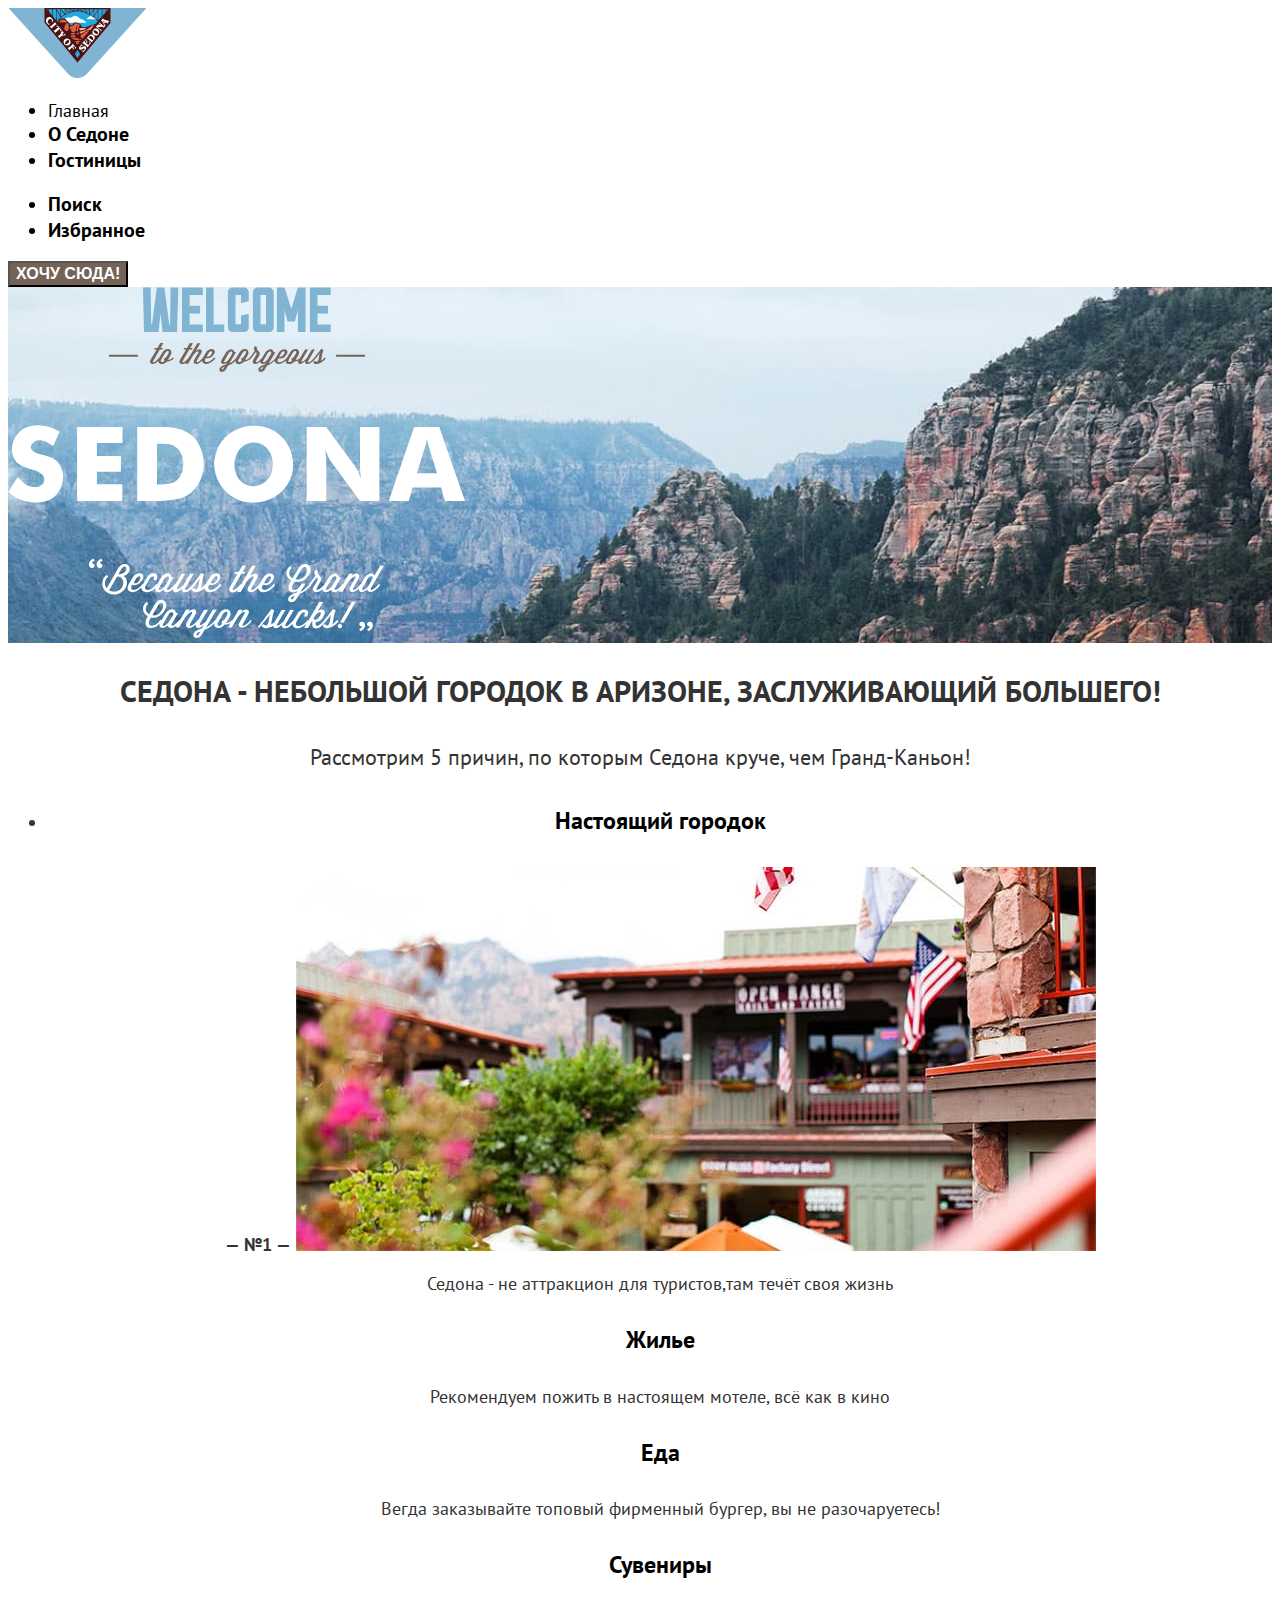
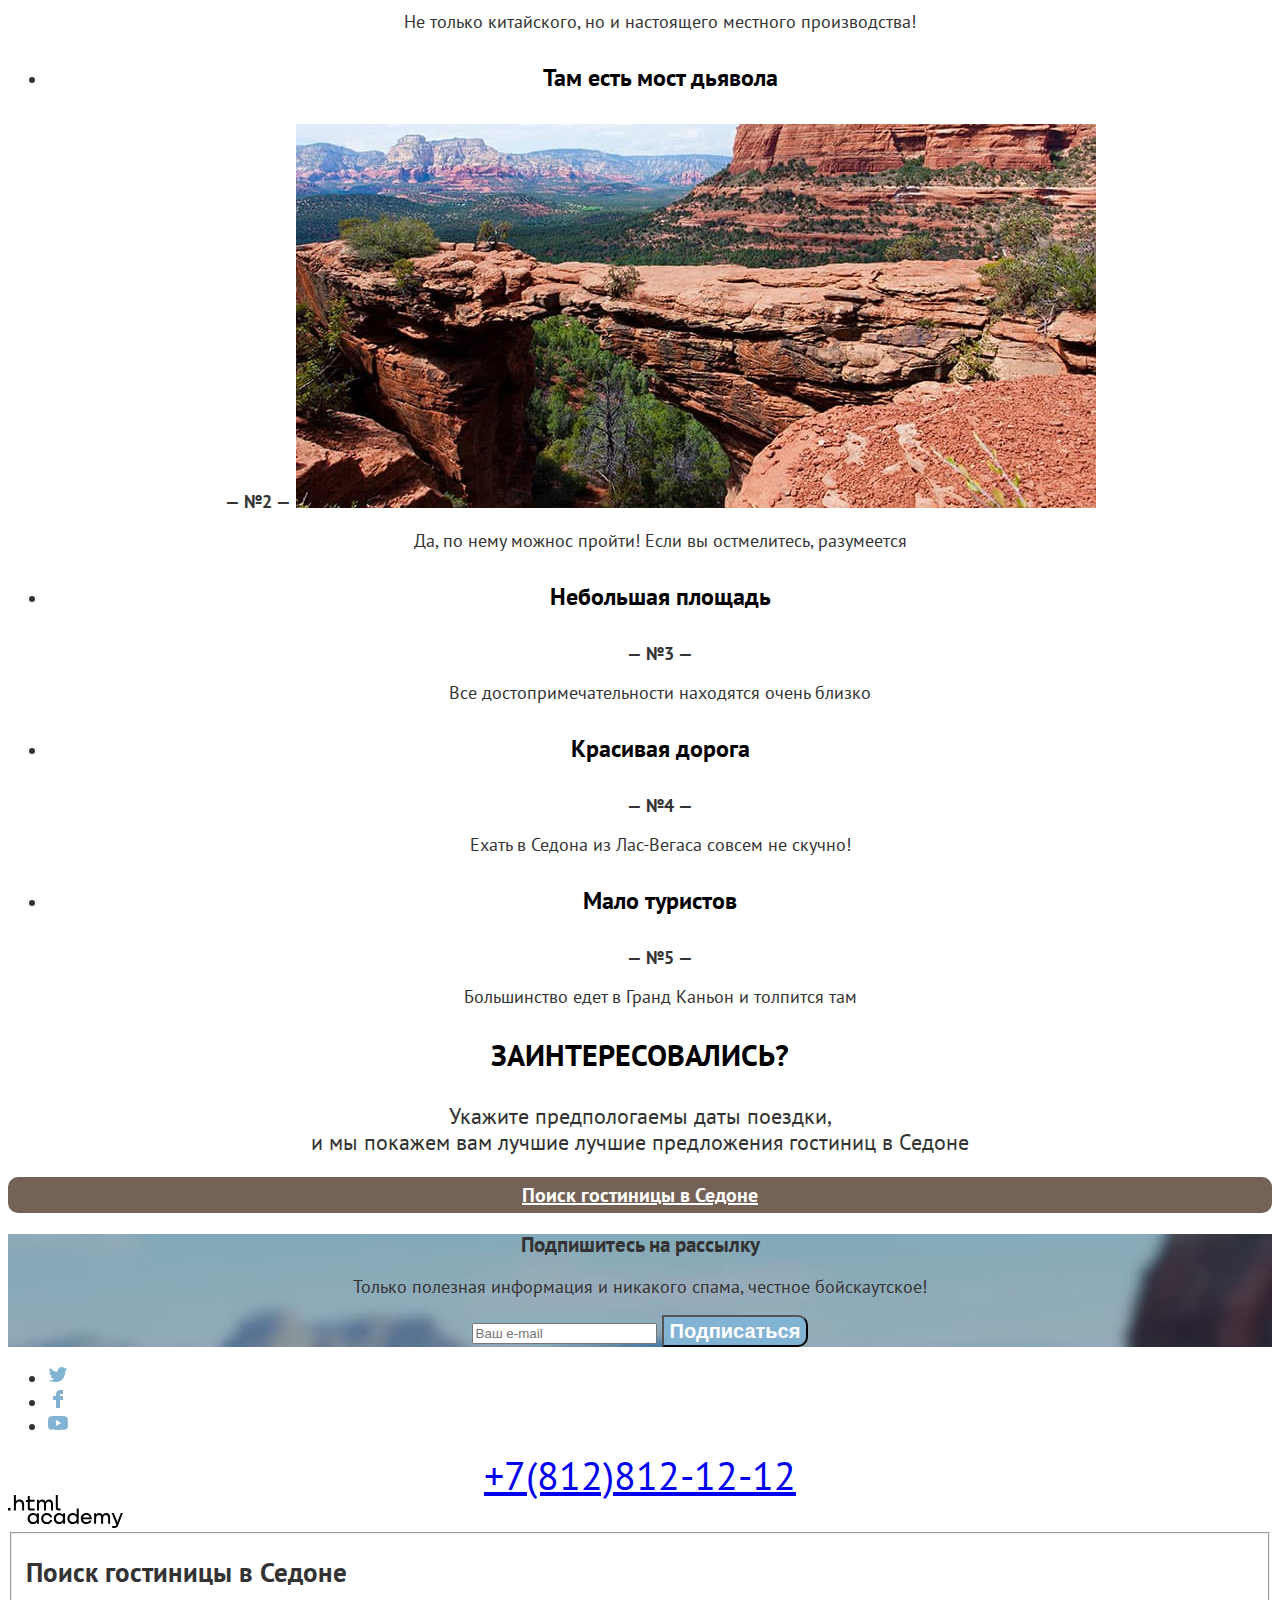
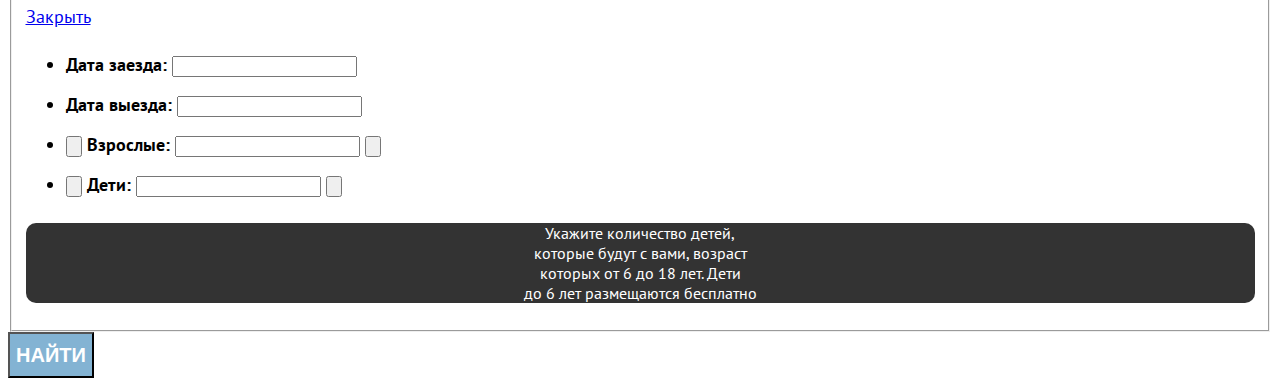
<file: 4/index.html>
<!DOCTYPE html>
<html lang="ru">
  <head>
    <meta charset="utf-8">
    <title>HTML Academy: Седона</title>
    <link rel="stylesheet" href="styles/styles.css">
    <base href="https://htmlacademy-htmlcss.github.io/1992259-sedona-33/4/">
</head>
  <body>
    <header class="page-header">
      <img class="logo" src="images/logo_sedona.svg" width="139" height="70" alt="Логотип города 'Седона'">
      <nav class="navigation">
        <ul class="navigation-list">
          <li class="navigation-item">
            <a class="navigation-link-current">Главная</a>
          </li>
          <li class="navigation-item">
            <a class="navigation-link" href="about.html">О Седоне</a>
          </li>
          <li class="navigation-item">
            <a class="navigation-link" href="hotels.html">Гостиницы</a>
          </li>
        </ul>
        <ul class="navigation-list navigation-user">
          <li class="navigation-item">
            <a class="navigation-link" href="#">
             <span class="visually-hidden">
               Поиск
             </span>
            </a>
          </li>
          <li class="navigation-item">
            <a class="navigation-link" href="#">
              <span class="visually-hidden">
                Избранное
              </span>
            </a>
        </ul>
        <button class="button want-button" type="button">
          Хочу сюда!
        </button>
      </nav>
    </header>
    <main class="main-index">
      <div class="welcome-sedona">
        <img class="welcome-sedona-text" src="images/welcome_index.svg" width="458" height="352" alt="добро пожаловать в Седону">
      </div>
      <section class="advantages">
        <div class="advantages-header-columns">
          <h3 class="advantages-header">
            Седона - небольшой городок в Аризоне,
            заслуживающий большего!
          </h3>
          <p class="reasons">
            Рассмотрим 5 причин, по которым Седона круче, чем Гранд-Каньон!
          </p>
        </div>
        <ul class="advantages-list">
          <li class="advantages-item">
            <h4 class="advantages-header-item">Настоящий городок</h4>
            <b class="order">— №1 —</b>
            <img class="advantages-first-image" src="images/city.jpg" width="800" height="384" alt="город Седона">
            <p class="advantages-description">Седона - не аттракцион для туристов,там течёт своя жизнь</p>
            <h4 class="advantages-header-item">Жилье</h4>
            <p class="advantages-description">
              Рекомендуем пожить в настоящем мотеле, всё как в кино
            </p>
            <h4 class="advantages-header-item">Еда</h4>
            <p class="advantages-description">
              Вегда заказывайте топовый фирменный бургер, вы не разочаруетесь!
            </p>
            <h4 class="advantages-header-item">Сувениры</h4>
            <p class="advantages-description">Не только китайского, но и настоящего местного производства!</p>
          </li>
          <li class="advantages-item">
            <h4 class="advantages-header-item">Там есть мост дьявола</h4>
            <b class="order">— №2 —</b>
            <img class="advantages-second-image" src="images/devils_bridge.jpg" width="800" height="384" alt="мост дьявола">
            <p class="advantages-description">
              Да, по нему можнос пройти! Если вы остмелитесь, разумеется
            </p>
          </li>
          <li class="advantages-item">
            <h4 class="advantages-header-item">Небольшая площадь</h4>
            <b class="order">— №3 —</b>
            <p class="advantages-description">
              Все достопримечательности находятся очень близко
            </p>
          </li>
          <li class="advantages-item">
            <h4 class="advantages-header-item">Красивая дорога</h4>
            <b class="order">— №4 —</b>
            <p class="advantages-description">
              Ехать в Седона из Лас-Вегаса совсем не скучно!
            </p>
          </li>
          <li class="advantages-item">
            <h4 class="advantages-header-item">Мало туристов</h4>
            <b class="order">— №5 —</b>
            <p class="advantages-description">
             Большинство едет в Гранд Каньон и толпится там
            </p>
          </li>
        </ul>
      </section>

      <section class="search-hotel">
        <h3 class="search">Заинтересовались?</h3>
        <p class="search-text">
          Укажите предпологаемы даты поездки,<br> и мы покажем вам лучшие лучшие предложения гостиниц в Седоне
        </p>
        <div class="search-button-box">
          <a class="main-search-button" href="hotels.html">Поиск гостиницы в Седоне</a>
        </div>
      </section>

      <section class="subscribe">
        <h3 class="subscribe-header">Подпишитесь на рассылку</h3>
        <p class="subscribe-text">
          Только полезная информация и никакого спама, честное бойскаутское!
        </p>
        <form action="subscribe.html" method="post">
          <input type="email" placeholder="Ваш e-mail" id="email">
          <button class="subscribe-button">Подписаться</button>
        </form>
      </section>
    </main>

    <footer class="page-footer">
      <section class="footer-social">
        <ul class="footer-social-list">
          <li class="footer-social-item">
            <a class="button" href="https://twitter.com/htmlacademy_ru">
              <img src="images/twitter.svg" alt="твиттер">

            </a>
          </li>
          <li class="footer-social-item">
            <a class="button" href="https://www.facebook.com/htmlacademy">
                <img src="images/facebook.svg" alt="Фейсбук">
            </a>
          </li>
          <li class="footer-social-item">
            <a class="button" href="https://wwww.youtube.com/c/HTMLAcademyRUS">
              <img src="images/youtube.svg" alt="ютуб">
            </a>
          </li>
        </ul>
      </section>

      <section class="footer-contacs">
        <a href="tel:+78128121212">+7(812)812-12-12</a>
      </section>

      <section class="developer">
        <a href="https://htmlacademy.ru/">
          <img src="images/htmlacademy.svg" alt="академия">
        </a>
      </section>
    </footer>

    <section class="search-widget">
      <fieldset class="search-widget-group">
        <h2 class="search-widget-title">Поиск гостиницы в Седоне</h2>
        <a href="#">Закрыть</a>
        <ul class="search-widget-list">
          <li class="search-widget-item">
            <label class="date">
              Дата заезда:
              <input class="date-input" type="text">
            </label>
          </li>
          <li class="search-widget-item">
            <label class="date">
              Дата выезда:
              <input class="date-input" type="text">
            </label>
          </li>
          <li class="search-widget-item">
            <input class="minus" type="button">
            <label class="number">
              Взрослые:
              <input class="number-input" type="text">
            </label>
            <input class="minus" type="button">
          </li>
          <li class="search-widget-item">
            <input class="minus" type="button">
            <label class="number">
              Дети:
              <input class="number-input" type="text">
            </label>
            <input class="plus" type="button">
          </li>
        </ul>
       <div class="kids-info">
          <p class="kids-info-text">
            Укажите количество детей,<br>
            которые будут с вами, возраст<br>
            которых от 6 до 18 лет. Дети<br>
            до 6 лет размещаются бесплатно
          </p>
       </div>
      </fieldset>
      <button class="search-button" type="submit">Найти</button>
    </section>
  </body>
</html>
</file>
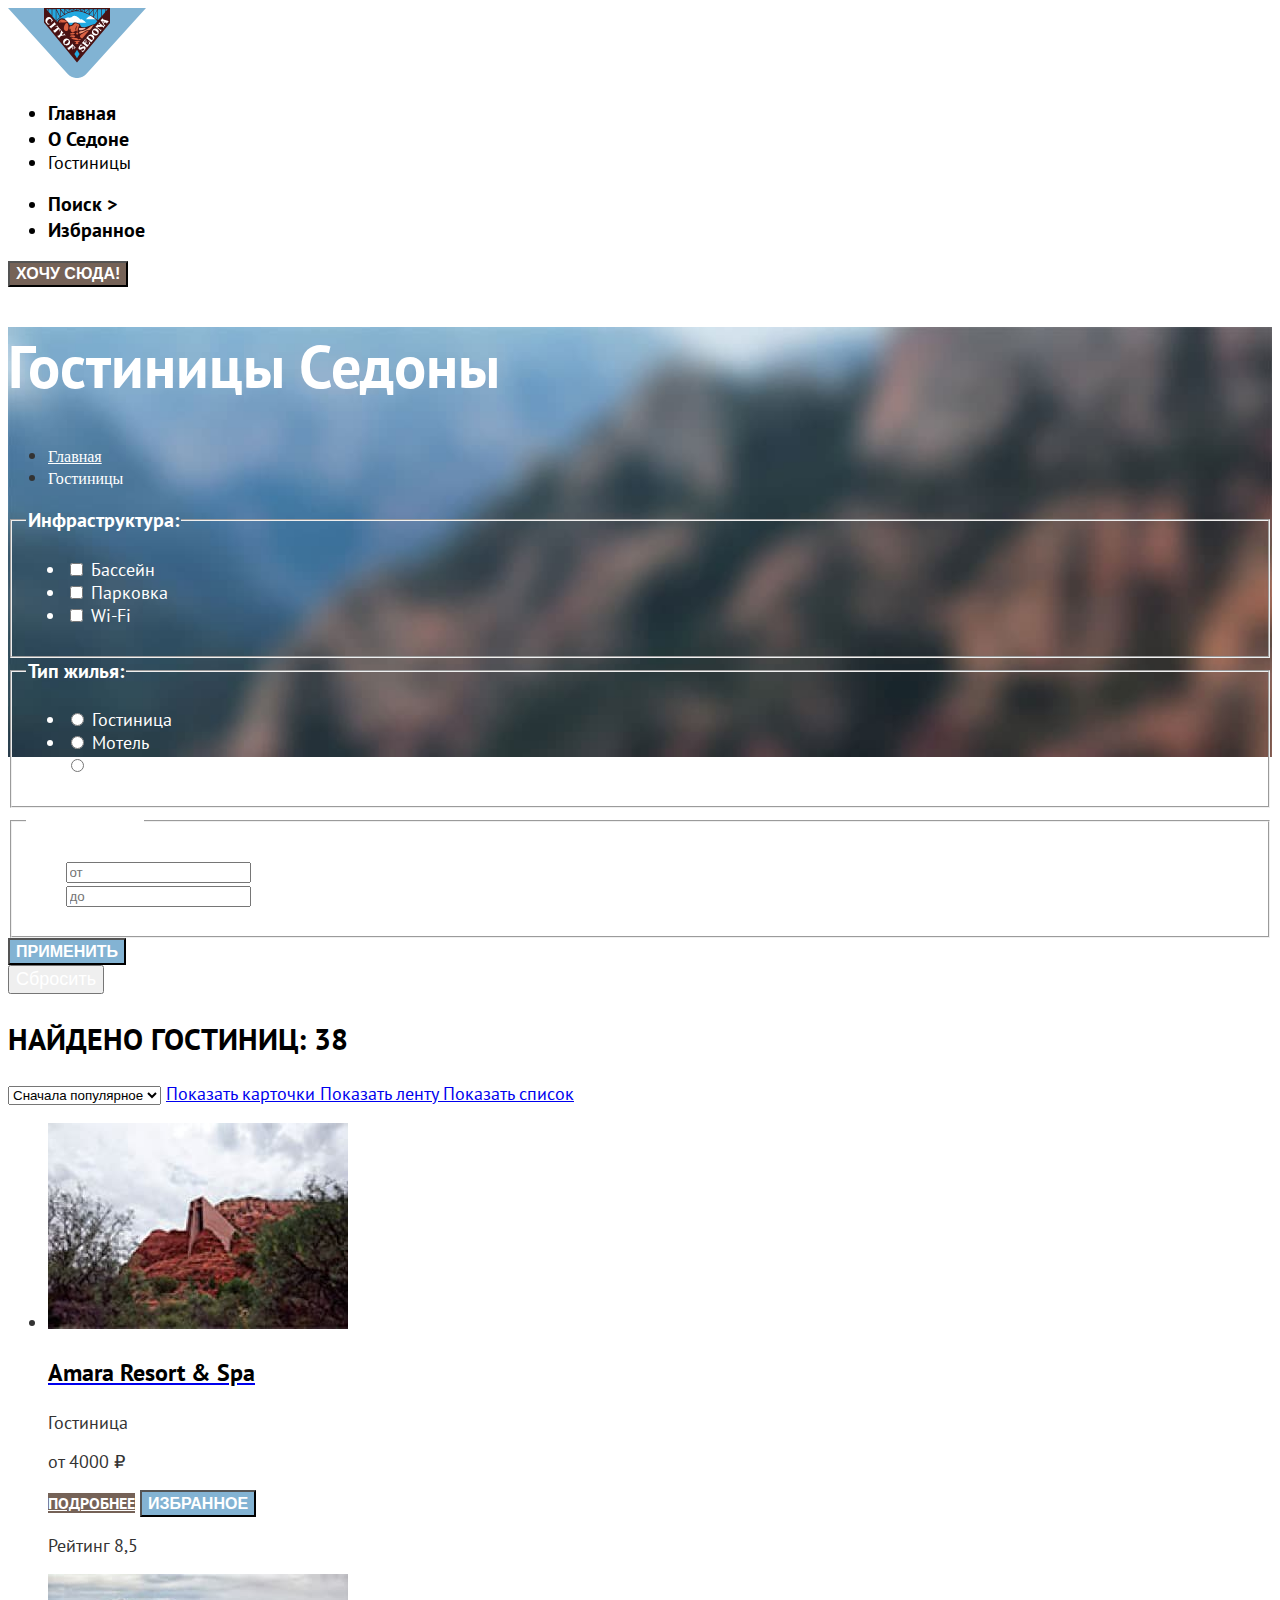
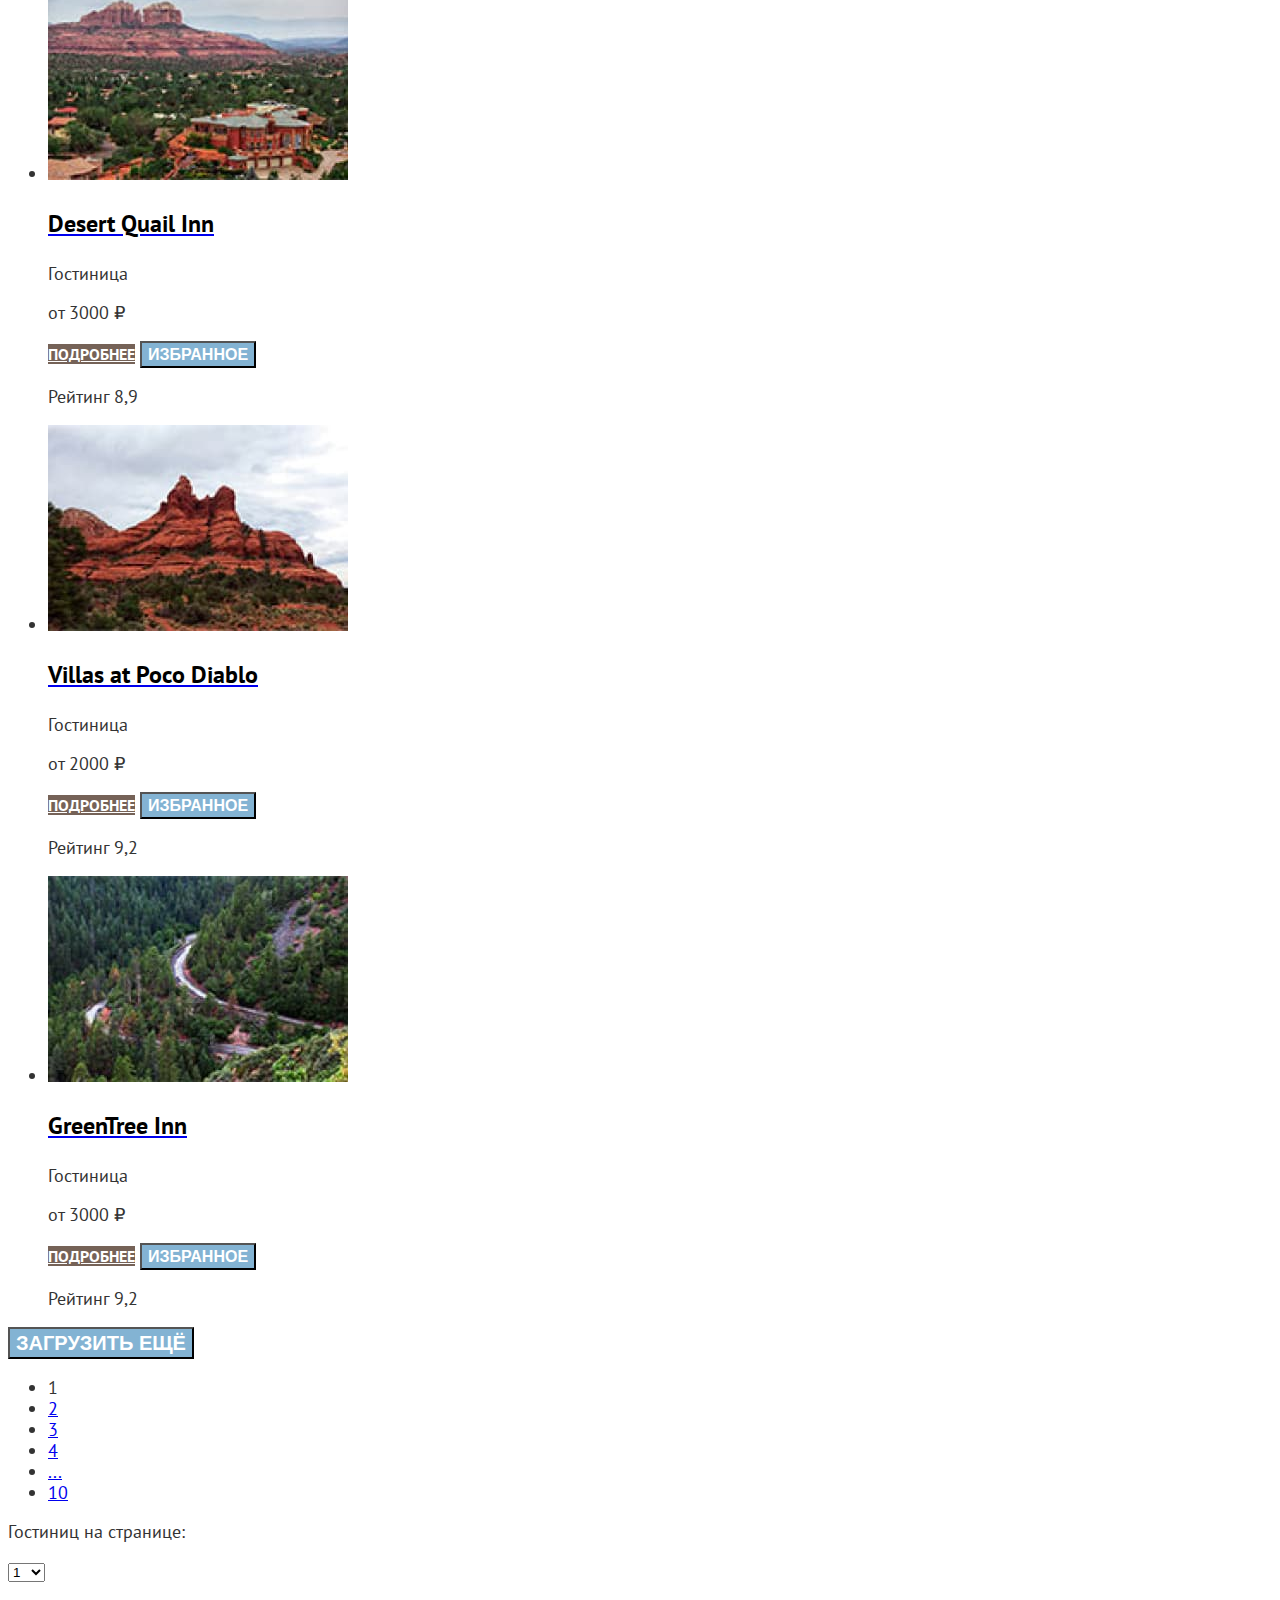
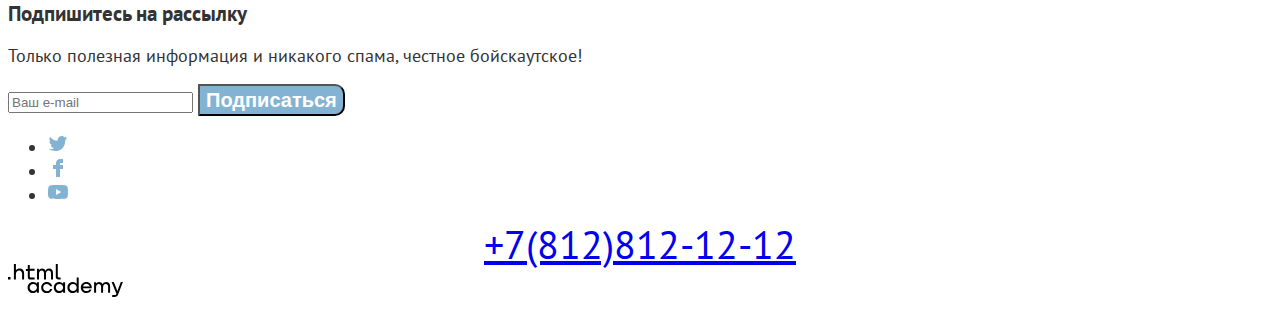
<file: 4/hotels.html>
<!DOCTYPE html>
<html lang="ru">
  <head>
    <meta charset="utf-8">
    <title>Гостиницы Седоны</title>
    <link rel="stylesheet" href="styles/styles.css">
    <base href="https://htmlacademy-htmlcss.github.io/1992259-sedona-33/4/">
</head>
<body>
  <header class="page-header">
    <nav class="navigation">
      <a class="navigation-logo" href="index.html">
        <img class="logo" src="images/logo_sedona.svg" alt="Логотип города 'Седона'">
      </a>
      <ul class="navigation-list">
        <li class="navigation-item">
          <a class="navigation-link" href="index.html">Главная</a>
        </li>
        <li class="navigation-item">
          <a class="navigation-link" href="about.html">О Седоне</a>
        </li>
        <li class="navigation-item">
          <a class="navigation-link-current">Гостиницы</a>
        </li>
      </ul>
      <ul class="navigation-list navigation-user">
        <li class="navigation-item">
          <a class="navigation-link" href="#">
           <span class="visually-hidden">
             Поиск
           </span>>
          </a>
        </li>
        <li class="navigation-item">
          <a class="navigation-link" href="favorite.html">
            <span class="visually-hidden">
              Избранное
            </span>
          </a>
      </ul>
      <button class="button want-button" type="button">
        Хочу сюда!
      </button>
    </nav>
  </header>

  <main class="main-inner">
    <header class="inner-header">
      <h1 class="inner-header-title">Гостиницы Седоны</h1>
      <ul class="pages">
        <li class="pages-item">
          <a class="pages-link" href="index.html">Главная</a>
        </li>
        <li class="pages-item">
          <a class="pages-link">Гостиницы</a>
        </li>
      </ul>
    </header>
    <section class="catalog-products">
      <form class="catalog-filter" action="https://echo.htmlacademy.ru" method="get">
        <fieldset class="catalog-filter-group">
          <legend class="catalog-filter-title">Инфраструктура:</legend>
          <ul class="catalog-filter-list">
            <li class="catalog-filter-item">
              <label class="control">
                <input class="control-input" type="checkbox" name="бассейн">
                Бассейн
              </label>
            </li>
            <li class="catalog-filter-item">
              <label class="control">
                <input class="control-input" type="checkbox" name="парковка">
                Парковка
              </label>
            </li>
            <li class="catalog-filter-item">
              <label class="control">
                <input class="control-input" type="checkbox" name="wi-fi">
                Wi-Fi
              </label>
            </li>
          </ul>
        </fieldset>
        <fieldset class="catalog-filterr-group">
          <legend class="catalog-filter-title">Тип жилья:</legend>
          <ul class="catalog-filter-list">
            <li class="catalog-filter-item">
              <label class="control">
                <input class="control-input" type="radio" name="гостиница">
                Гостиница
              </label>
            </li>
            <li class="catalog-filter-item">
              <label class="control">
                <input class="control-input" type="radio" name="мотель">
                Мотель
              </label>
            </li>
            <li class="catalog-filter-item">
              <label class="control">
                <input class="control-input" type="radio" name="апартаменты">
                Апартаменты
              </label>
            </li>
          </ul>
        </fieldset>
        <fieldset class="catalog-filter-group">
          <legend class="catalog-filter-title">Стоимость,₽:</legend>
          <ul class="catalog-filter-list">
            <li class="catalog-filter-item">
              <label class="control">
                <input class="control-input" type="text" placeholder="от" id="start">
              </label>
            </li>
            <li class="catalog-filter-item">
              <label class="control">
                <input class="control-input" type="text" placeholder="до" id="end">
              </label>
            </li>
          </ul>
        </fieldset>
        <button class="button-submit" type="submit">Применить</button>
        <button class="button-reset" type="reset">Сбросить</button>
      </form>

      <h2 class="found">Найдено гостиниц: 38</h2>
      <select class="select-control" aria-label="Сортировка">
        <option value="popular">Сначала популярное</option>
        <option value="cheap">Сначала дешёвое</option>
        <option value="expensive">Сначала дорогое</option>
      </select>
      <a href="#" class="button button-light">
        <span class="visually-hidden">Показать карточки</span>
      </a>
      <a class="button" href="#">
        <span class="visually-hidden">Показать ленту</span>
      </a>
      <a class="button" href="#">
        <span class="visually-hidden">Показать список</span>
      </a>
      <ul class="hotel-list">
        <li class="hotel-card">
          <a class="hotel-card-link" href="product.html">
            <img class="hotel-card-image" src="images/hotel/amara_resort.jpg" alt="Обзорная площадь на горе ">
            <h3 class="hotel-card-title">Amara Resort & Spa</h3>
          </a>
          <p class="hotel">Гостиница</p>
          <p class="product-card-price">от 4000 ₽</p>
          <a class="product-card-button button" href="#">Подробнее</a>
          <button class="favorite-button button" type="button">Избранное</button>
          <p class="raiting">Рейтинг 8,5</p>
        </li>
        <li class="hotel-card">
          <a class="hotel-card-link" href="product.html">
            <img class="hotel-card-image" src="images/hotel/desert_quail.jpg" alt="Вилла с видом на пустыню и гору">
            <h3 class="hotel-card-title">Desert Quail Inn</h3>
          </a>
          <p class="hotel">Гостиница</p>
          <p class="product-card-price">от 3000 ₽</p>
          <a class="product-card-button button" href="#">Подробнее</a>
          <button class="favorite-button button" type="button">Избранное</button>
          <p class="raiting">Рейтинг 8,9</p>
        </li>
        <li class="hotel-card">
          <a class="hotel-card-link" href="product.html">
            <img class="hotel-card-image" src="images/hotel/poco_diablo.jpg" alt="Гора">
            <h3 class="hotel-card-title">Villas at Poco Diablo</h3>
          </a>
          <p class="hotel">Гостиница</p>
          <p class="product-card-price">от 2000 ₽</p>
          <a class="product-card-button button" href="#">Подробнее</a>
          <button class="favorite-button button" type="button">Избранное</button>
          <p class="raiting">Рейтинг 9,2</p>
        </li>
        <li class="hotel-card">
          <a class="hotel-card-link" href="product.html">
            <img class="hotel-card-image" src="images/hotel/greentree.jpg" alt="Извилистая дорога через зеленый лес">
            <h3 class="hotel-card-title">GreenTree Inn</h3>
          </a>
          <p class="hotel">Гостиница</p>
          <p class="product-card-price">от 3000 ₽</p>
          <a class="product-card-button button" href="#">Подробнее</a>
          <button class="favorite-button button" type="button">Избранное</button>
          <p class="raiting">Рейтинг 9,2</p>
        </li>
      </ul>

      <button class="button pagination-download-more" type="button">Загрузить ещё</button>

      <ul class="pagination">
        <li class="pagination-item">
          <a class="pagination-link pagination-current">1</a>
        </li>
        <li class="pagination-item">
          <a class="pagination-link" href="#">2</a>
        </li>
        <li class="pagination-item">
          <a class="pagination-link" href="#">3</a>
        </li>
        <li class="pagination-item">
          <a class="pagination-link" href="#">4</a>
        </li>
        <li class="pagination-item">
          <a class="pagination-link" href="#">...</a>
        </li>
        <li class="pagination-item">
          <a class="pagination-link" href="#">10</a>
        </li>
      </ul>

      <p class="amount">Гостиниц на странице:</p>
      <select class="select-amount" aria-label="Количество элементов">
        <option value="1">1</option>
        <option value="2">2</option>
        <option value="3">3</option>
        <option value="4">4</option>
        <option value="5">5</option>
        <option value="6">6</option>
        <option value="7">7</option>
        <option value="8">8</option>
        <option value="9">9</option>
        <option value="10">10</option>
      </select>
    </section>

    <section class="subscribe-inner">
      <h3 class="subscribe-header">Подпишитесь на рассылку</h3>
      <p class="subscribe-text">
        Только полезная информация и никакого спама, честное бойскаутское!
      </p>
      <form action="subscribe.html" method="post">
        <input type="email" placeholder="Ваш e-mail" id="email">
        <button class="subscribe-button">Подписаться</button>
      </form>
    </section>
  </main>

  <footer class="page-footer">
    <section class="footer-social">
      <ul class="footer-social-list">
        <li class="footer-social-item">
          <a class="button" href="https://twitter.com/htmlacademy_ru">
            <img src="images/twitter.svg" alt="твиттер">

          </a>
        </li>
        <li class="footer-social-item">
          <a class="button" href="https://www.facebook.com/htmlacademy">
              <img src="images/facebook.svg" alt="Фейсбук">
          </a>
        </li>
        <li class="footer-social-item">
          <a class="button" href="https://wwww.youtube.com/c/HTMLAcademyRUS">
            <img src="images/youtube.svg" alt="ютуб">
          </a>
        </li>
      </ul>
    </section>

    <section class="footer-contacs">
      <a href="tel:+78128121212">+7(812)812-12-12</a>
    </section>

    <section class="developer">
      <a href="https://htmlacademy.ru/">
        <img src="images/htmlacademy.svg" alt="академия">
      </a>
    </section>
  </footer>
</body>
</html>
</file>
<file: 4/styles/styles.css>
@font-face {
  font-family: "PT-sans";
  font-style: normal;
  font-weight: 400;
  src: url("../fonts/ptsans-400.woff2");
  font-display: swap;
}

@font-face {
  font-family: "PT-sans";
  font-style: normal;
  font-weight: 700;
  src: url("../fonts/ptsans-700.woff2") format("woff2");
  font-display: swap;
}

body {
  font-family: "PT-sans", sans-serif;
  font-size: 18px;
  line-height: 21px;
  color: #333333;
  background-color: #FFFFFF;
}

.page-header {
  color: #000000;
  background-color: #FFFFFF;
}

.navigation-link {
  font-weight: 700;
  font-size: 20px;
  line-height: 26px;
  text-align: center;
  color: #000000;
  text-decoration: none;
}

.want-button {
  font-weight: 700;
  font-size: 16px;
  line-height: 20px;
  text-align: center;
  text-transform: uppercase;
  color: #FFFFFF;
  background-color: #756257;
}

.welcome-sedona {
  background-image: url("../images/index_bg.jpg");
  background-size: 100% auto;
  background-repeat: no-repeat;
}

.advantages-list {
  text-align: center;
}

.advantages-header {
  text-align: center;
  font-weight: 700;
  font-size: 30px;
  line-height: 36px;
  text-transform: uppercase;
}

.reasons {
  text-align: center;
  font-weight: 400;
  font-size: 22px;
  line-height: 36px;
}

.advantages-header-item-white {
  font-weight: 700;
  font-size: 24px;
  line-height: 28px;
  color: #FFFFFF;
  background-color: #83B3D3;
}

.advantages-header-item {
  font-weight: 700;
  font-size: 24px;
  line-height: 28px;
  color: #000000;
}

.advantages-description {
  font-weight: 400;
  color: #333333;
}

.search {
  text-align: center;
  font-weight: 700;
  font-size: 30px;
  line-height: 36px;
  text-transform: uppercase;
  color: #000000;
}

.search-text {
  text-align: center;
  font-weight: 400;
  font-size: 22px;
  line-height: 26px;
  color: #333333;
}

.search-button-box {
  background-color: #756257;
  border-radius: 10px;
  text-align: center;
}

.main-search-button {
  text-align: center;
  font-weight: 700;
  font-size: 20px;
  line-height: 36px;
  color: #FFFFFF;
}

.subscribe {
  background-image: url("../images/footer_bg.jpg");
  background-size: 100% auto;
  background-repeat: no-repeat;
  text-align:center;
}

.subsrcibe-header {
  font-weight: 700;
  font-size: 30px;
  line-height: 36px;
  text-transform: uppercase;
  color: #FFFFFF;
}

.subscribe-button {
  font-weight: 700;
  font-size: 20px;
  line-height: 26px;
  text-align: center;
  color: #FFFFFF;
  background: #83B3D3;
  border-radius: 0px 10px 10px 0px;
}

.footer-contacs {
  font-weight: 400;
  font-size: 40px;
  line-height: 40px;
  text-align: center;
  color: #000000;
  background-color: #FFFFFF;
}

.serach-widget-title {
  font-weight: 700;
  font-size: 30px;
  line-height: 40px;
  color: #000000;
}

.search-widget-item {
  font-weight: 700;
  font-size: 18px;
  line-height: 40px;
  color: #000000;
}

.kids-info {
  background-color: #333333;
  border-radius: 10px;
  text-align: center;
}

.kids-info-text {
  font-weight: 400;
  font-size: 16px;
  line-height: 20px;
  color: #FFFFFF;
}

.search-button {
  font-weight: 700;
  font-size: 20px;
  line-height: 40px;
  display: flex;
  align-items: center;
  text-align: center;
  text-transform: uppercase;
  color: #FFFFFF;
  background-color: #83B3D3;
}

.main-inner {
  background-image: url("../images/inner_bg.jpg");
  background-size: 100% auto;
  background-repeat: no-repeat;
}

.inner-header-title {
  font-weight: 700;
  font-size: 60px;
  line-height: 78px;
  color: #FFFFFF;
}

.pages-link {
  font-family: "PT Sans";
  font-style: normal;
  font-weight: 400;
  font-size: 16px;
  line-height: 21px;
  color: #FFFFFF;
}

.catalog-filter-title {
  font-weight: 700;
  font-size: 20px;
  line-height: 26px;
  color: #FFFFFF;
}

.catalog-filter-item {
  font-weight: 400;
  font-size: 18px;
  line-height: 23px;
  color: #FFFFFF;
}

.button-submit {
  font-weight: 700;
  font-size: 16px;
  line-height: 21px;
  display: flex;
  align-items: center;
  text-align: center;
  text-transform: uppercase;
  color: #FFFFFF;
  background-color: #83B3D3;
}

.button-reset {
  font-weight: 400;
  font-size: 18px;
  line-height: 23px;
  text-align: center;
  color: #FFFFFF;
}

.found {
  font-weight: 700;
  font-size: 30px;
  line-height: 39px;
  text-transform: uppercase;
  color: #000000;
}

.hotel-card-title {
  font-weight: 700;
  font-size: 24px;
  line-height: 31px;
  color: #000000;
}

.hotel .product-card-price {
  font-weight: 400;
  font-size: 18px;
  line-height: 23px;
  color: #333333;
}

.product-card-button {
  font-weight: 700;
  font-size: 16px;
  line-height: 21px;
  text-align: center;
  text-transform: uppercase;
  color: #FFFFFF;
  background-color: #756257;
}

.favorite-button {
  font-weight: 700;
  font-size: 16px;
  line-height: 21px;
  text-align: center;
  text-transform: uppercase;
  color: #FFFFFF;
  background-color: #83B3D3;
}
 .rating {
  font-weight: 400;
  font-size: 16px;
  line-height: 21px;
  text-align: center;
  text-transform: uppercase;
  color: #333333;
 }

 .pagination-download-more {
  font-weight: 700;
  font-size: 20px;
  line-height: 26px;
  display: flex;
  align-items: center;
  text-align: center;
  text-transform: uppercase;
  color: #FFFFFF;
  background-color: #83B3D3;
 }
</file>
